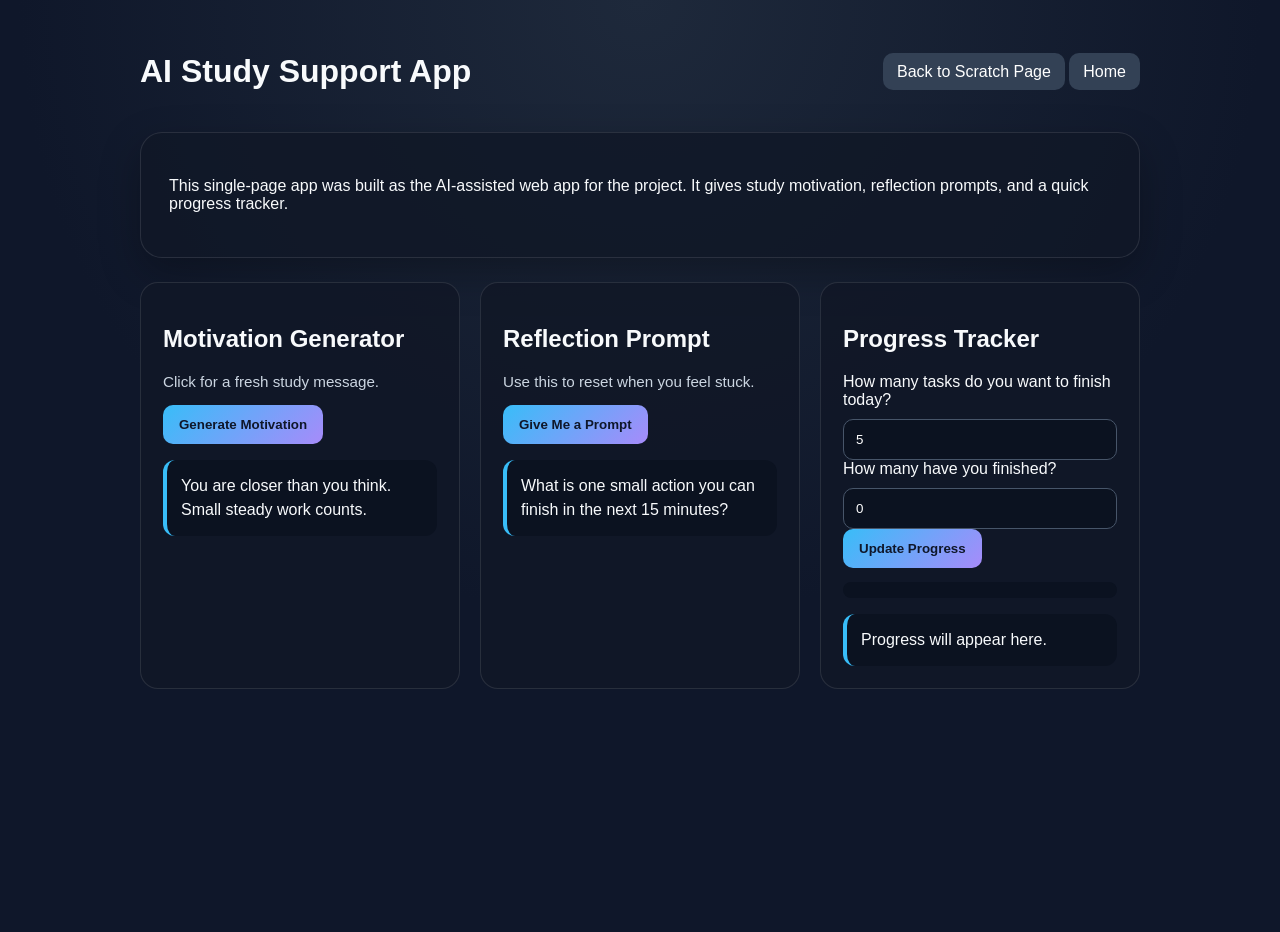
<file: app.html>
<!doctype html>
<html lang="en">
<head>
  <meta charset="utf-8">
  <meta name="viewport" content="width=device-width, initial-scale=1">
  <title>AI Study Support App</title>
  <style>
    :root {
      --bg: #0f172a;
      --panel: #111827;
      --soft: #1f2937;
      --text: #f8fafc;
      --accent: #38bdf8;
      --accent2: #a78bfa;
    }
    * { box-sizing: border-box; }
    body {
      margin: 0;
      font-family: Arial, Helvetica, sans-serif;
      background: radial-gradient(circle at top, #1e293b, #0f172a 55%);
      color: var(--text);
      min-height: 100vh;
    }
    .wrap {
      width: min(1000px, 92%);
      margin: 32px auto;
    }
    .topbar {
      display: flex;
      justify-content: space-between;
      align-items: center;
      gap: 16px;
      flex-wrap: wrap;
      margin-bottom: 20px;
    }
    .topbar a {
      color: white;
      text-decoration: none;
      background: #334155;
      padding: 10px 14px;
      border-radius: 10px;
    }
    .hero {
      background: rgba(17, 24, 39, 0.85);
      border: 1px solid rgba(255,255,255,0.1);
      border-radius: 22px;
      padding: 28px;
      box-shadow: 0 15px 40px rgba(0,0,0,0.28);
      margin-bottom: 24px;
    }
    .grid {
      display: grid;
      grid-template-columns: repeat(auto-fit, minmax(280px, 1fr));
      gap: 20px;
    }
    .panel {
      background: rgba(17, 24, 39, 0.9);
      border: 1px solid rgba(255,255,255,0.1);
      border-radius: 18px;
      padding: 22px;
      min-height: 260px;
    }
    button {
      background: linear-gradient(135deg, var(--accent), var(--accent2));
      color: #0f172a;
      border: 0;
      font-weight: 700;
      padding: 12px 16px;
      border-radius: 10px;
      cursor: pointer;
    }
    textarea, input {
      width: 100%;
      margin-top: 10px;
      padding: 12px;
      border-radius: 10px;
      border: 1px solid #475569;
      background: #0b1220;
      color: white;
    }
    .quote, .prompt, .result {
      margin-top: 16px;
      padding: 14px;
      border-radius: 12px;
      background: #0b1220;
      border-left: 4px solid var(--accent);
      line-height: 1.5;
    }
    .progress {
      width: 100%;
      height: 16px;
      background: #0b1220;
      border-radius: 999px;
      overflow: hidden;
      margin-top: 14px;
    }
    .progress-bar {
      height: 100%;
      width: 0%;
      background: linear-gradient(135deg, var(--accent), var(--accent2));
      transition: width .3s ease;
    }
    .small {
      color: #cbd5e1;
      font-size: .95rem;
    }
  </style>
</head>
<body>
  <div class="wrap">
    <div class="topbar">
      <h1>AI Study Support App</h1>
      <div>
        <a href="scratch.html">Back to Scratch Page</a>
        <a href="index.html">Home</a>
      </div>
    </div>

    <section class="hero">
      <p>This single-page app was built as the AI-assisted web app for the project. It gives study motivation, reflection prompts, and a quick progress tracker.</p>
    </section>

    <section class="grid">
      <div class="panel">
        <h2>Motivation Generator</h2>
        <p class="small">Click for a fresh study message.</p>
        <button id="quoteBtn">Generate Motivation</button>
        <div class="quote" id="quoteBox">You are closer than you think. Small steady work counts.</div>
      </div>

      <div class="panel">
        <h2>Reflection Prompt</h2>
        <p class="small">Use this to reset when you feel stuck.</p>
        <button id="promptBtn">Give Me a Prompt</button>
        <div class="prompt" id="promptBox">What is one small action you can finish in the next 15 minutes?</div>
      </div>

      <div class="panel">
        <h2>Progress Tracker</h2>
        <label for="tasks">How many tasks do you want to finish today?</label>
        <input id="tasks" type="number" min="1" value="5">
        <label for="done">How many have you finished?</label>
        <input id="done" type="number" min="0" value="0">
        <button id="calcBtn">Update Progress</button>
        <div class="progress"><div class="progress-bar" id="progressBar"></div></div>
        <div class="result" id="resultBox">Progress will appear here.</div>
      </div>
    </section>
  </div>

  <script>
    const quotes = [
      'A calm hour of effort beats a frantic day of avoidance.',
      'Done is powerful. Start with the next small piece.',
      'You do not need perfect focus. You need a clear next step.',
      'Momentum grows when you stop waiting to feel ready.',
      'Keep going. Quiet progress still counts.'
    ];

    const prompts = [
      'What is one small action you can finish in the next 15 minutes?',
      'What task feels heavy because it is vague, and how can you make it specific?',
      'What would make today feel successful by bedtime?',
      'Which assignment is creating stress because you have not started it yet?',
      'What can you finish before checking your phone again?'
    ];

    document.getElementById('quoteBtn').addEventListener('click', () => {
      const quote = quotes[Math.floor(Math.random() * quotes.length)];
      document.getElementById('quoteBox').textContent = quote;
    });

    document.getElementById('promptBtn').addEventListener('click', () => {
      const prompt = prompts[Math.floor(Math.random() * prompts.length)];
      document.getElementById('promptBox').textContent = prompt;
    });

    document.getElementById('calcBtn').addEventListener('click', () => {
      const tasks = Number(document.getElementById('tasks').value);
      const done = Number(document.getElementById('done').value);
      if (!tasks || tasks < 1) {
        document.getElementById('resultBox').textContent = 'Enter at least 1 total task.';
        document.getElementById('progressBar').style.width = '0%';
        return;
      }
      const percent = Math.max(0, Math.min(100, Math.round((done / tasks) * 100)));
      document.getElementById('progressBar').style.width = percent + '%';
      document.getElementById('resultBox').textContent = `You have finished ${done} out of ${tasks} tasks. That is ${percent}% complete.`;
    });
  </script>
</body>
</html>
</file>
